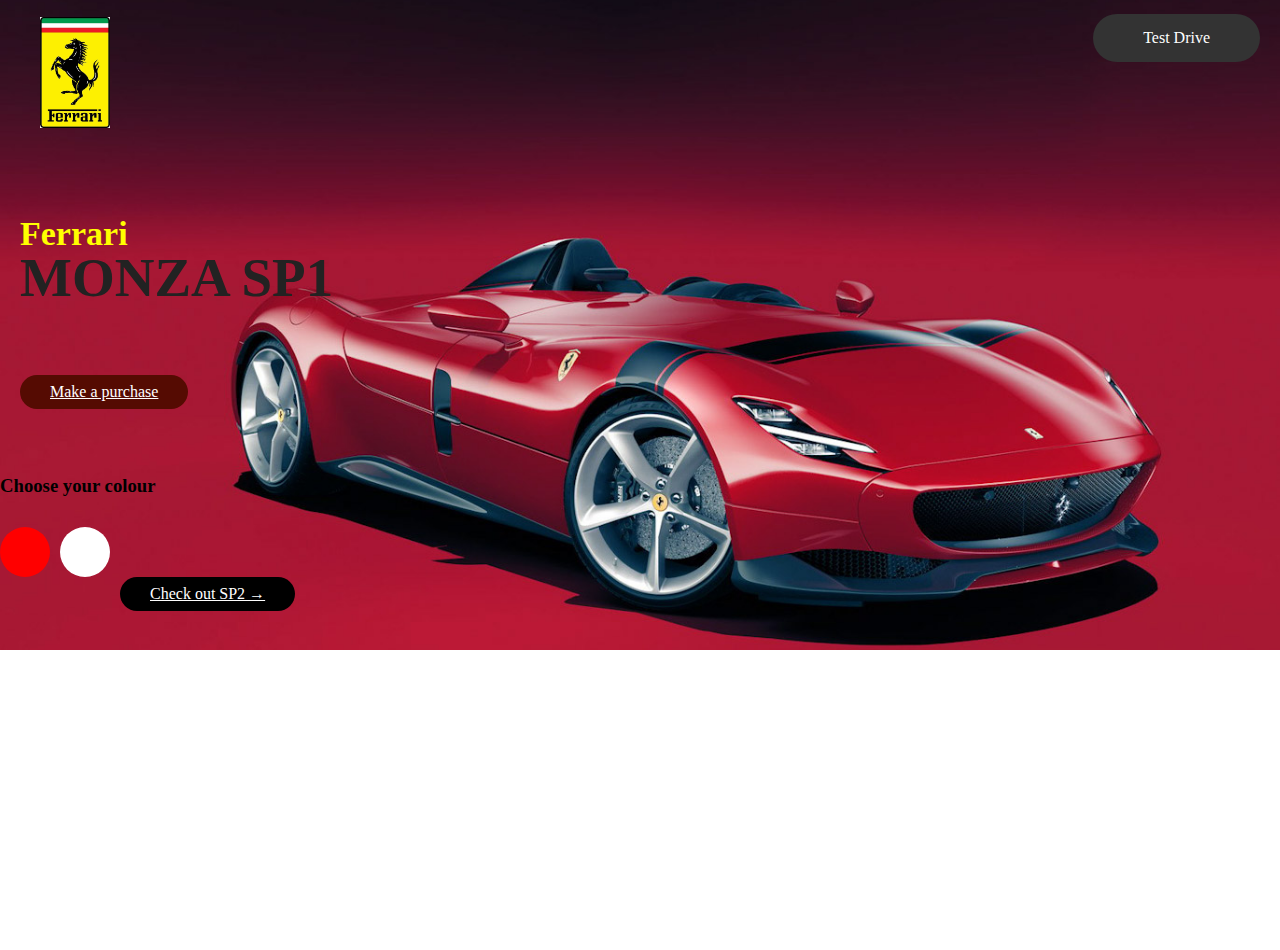
<file: clone.html>
<html>
<head>
	<meta charset="utf-8">
	<meta name="viewport" content="width=device-width, initial-scale=1">
	<title>SP1</title>
	<link rel="stylesheet" type="text/css" href="clone.css">
	<link rel="preconnect" href="https://fonts.googleapis.com">
<link rel="preconnect" href="https://fonts.gstatic.com" crossorigin>
<link href="https://fonts.googleapis.com/css2?family=Poppins:ital,wght@0,300;0,400;0,600;0,700;1,500&display=swap" rel="stylesheet">
</head>
<body>
	<div class="container1" id="car">
<nav>
	<img src="logoo.jpg" class="logoo">
	<a href="#" class="btn1"> Test Drive</a>
</nav>
	<div class="contentt">
		<h2>Ferrari </h2><Br>


		<h1> MONZA SP1</h1><br><br>
		<p><a href="form.html "target="_blank" class="exp"><font color="white"> Make a purchase</a></font></p>
	</div><br><br>
	<h3><font style="arial">Choose your colour</h3></font>
<div class="colour-select">
	<div id="red"></div>
<div id="white"></div><Br>
	<br>
<a href="clone2.html" target="_blank" class="btn">Check out SP2 &#8594;</a>
</div>	
</div>
</div>
<script>
	let redBtn = document.getElementById("red");
	
	let whiteBtn = document.getElementById("white");
	let car = document.getElementById("car");
	redBtn.onclick = function()
	{
car.style.backgroundImage = "url(red1.jpg)";
	}
	whiteBtn.onclick = function()
	{
car.style.backgroundImage = "url(sp.png)";
	}
	
</script>

</body>
</html>
</file>
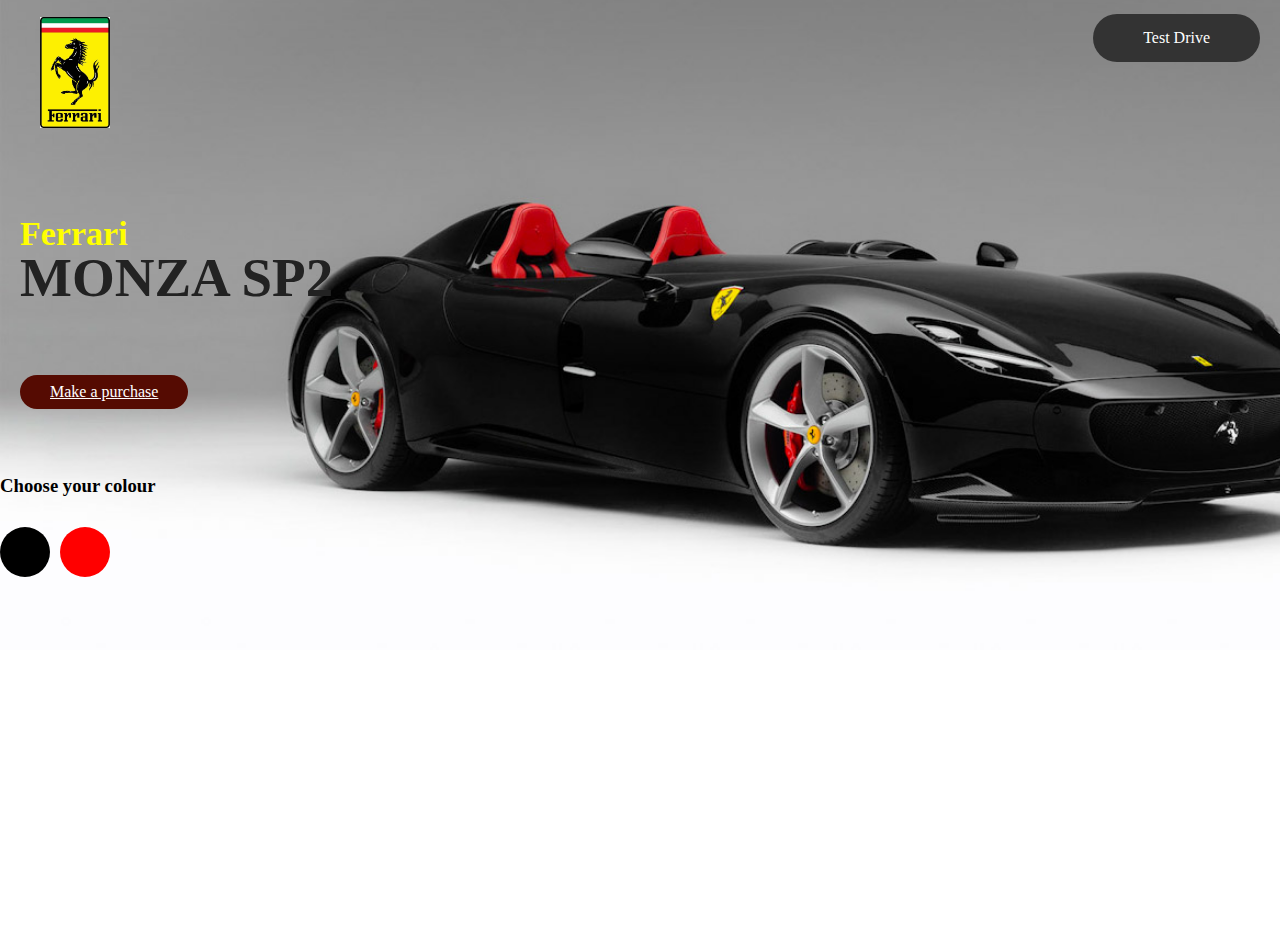
<file: clone2.html>
<html>
<head>
	<meta charset="utf-8">
	<meta name="viewport" content="width=device-width, initial-scale=1">
	<title>SP2</title>
	<link rel="stylesheet" type="text/css" href="clone2.css">
	<link rel="preconnect" href="https://fonts.googleapis.com">
<link rel="preconnect" href="https://fonts.gstatic.com" crossorigin>
<link href="https://fonts.googleapis.com/css2?family=Poppins:ital,wght@0,300;0,400;0,600;0,700;1,500&display=swap" rel="stylesheet">
</head>
<body>
	<div class="container1" id="car">
<nav>
	<img src="logoo.jpg" class="logoo">
	<a href="#" class="btn1"> Test Drive</a>
</nav>
	<div class="contentt">
		<h2>Ferrari </h2><Br>


		<h1> MONZA SP2</h1><br><br>
		<p><a href="form.html "target="_blank" class="exp"><font color="white"> Make a purchase</a></font></p>
	</div><br><br>
	<h3><font style="arial">Choose your colour</h3></font>
<div class="colour-select">
	<div id="black"></div>
<div id="red"></div>
	
</div>	
</div>
</div>
<script>
	let blackBtn = document.getElementById("black");
	
	let redBtn = document.getElementById("red");
	let car = document.getElementById("car");
	blackBtn.onclick = function()
	{
car.style.backgroundImage = "url(spb.jpg)";
	}
	redBtn.onclick = function()
	{
car.style.backgroundImage = "url(spr.jpg)";
	}
</script>


</body>
</html>
</file>
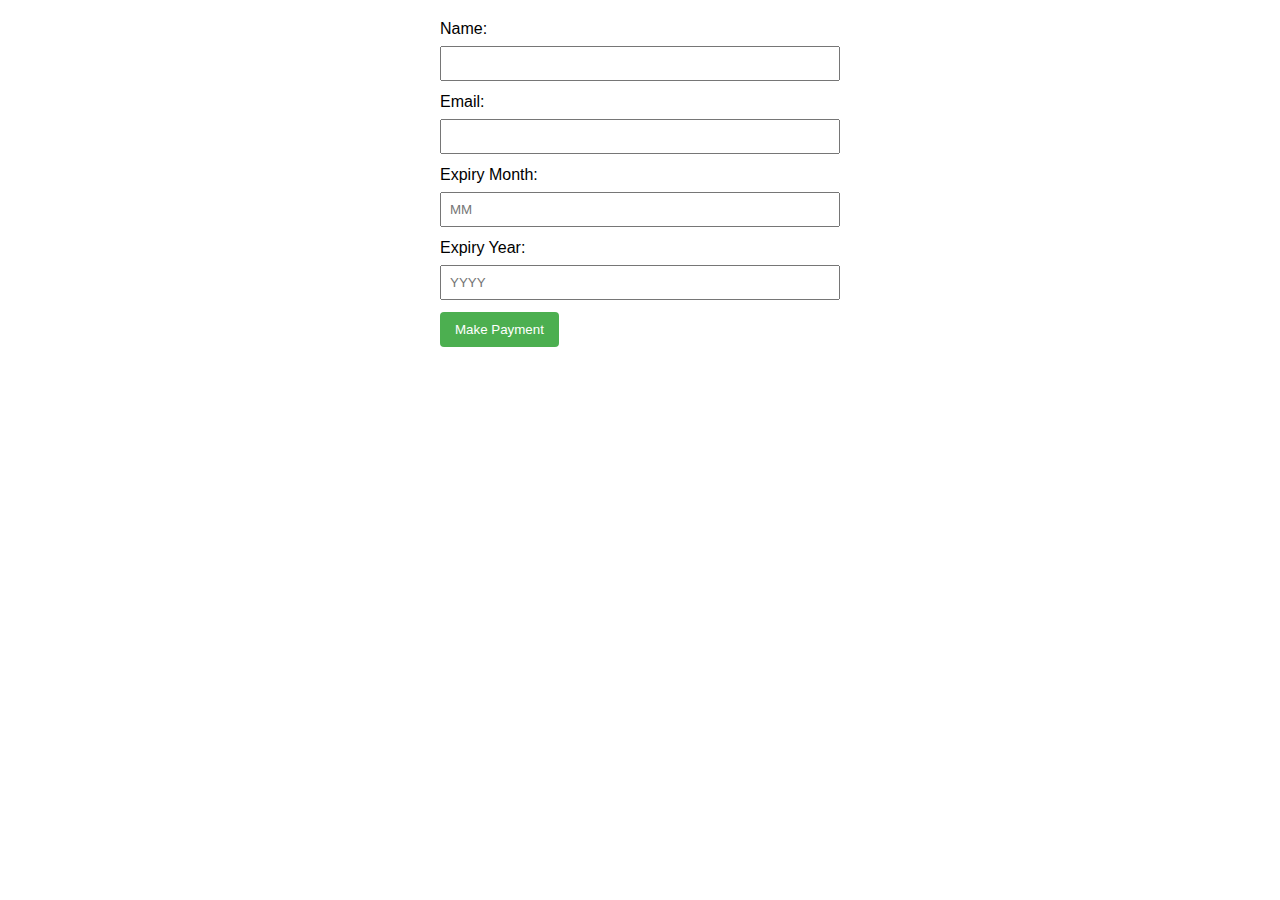
<file: form.html>
<!DOCTYPE html>
<html lang="en">
<head>
    <meta charset="UTF-8">
    <meta name="viewport" content="width=device-width, initial-scale=1.0">
    <title>Payment Form</title>
    <style>
        /* Add your styles here */
        body {
            font-family: Arial, sans-serif;
        }
        form {
            max-width: 400px;
            margin: 20px auto;
        }
        label {
            display: block;
            margin-bottom: 8px;
        }
        input {
            width: 100%;
            padding: 8px;
            margin-bottom: 12px;
            box-sizing: border-box;
        }
        button {
            background-color: #4CAF50;
            color: white;
            padding: 10px 15px;
            border: none;
            border-radius: 4px;
            cursor: pointer;
        }
        button:hover {
            background-color: #45a049;
        }
    </style>
</head>
<body>

    <form id="paymentForm" action="connection.php" method="post">
        <label for="name">Name:</label>
        <input type="text" id="name" name="name" required>

        <label for="email">Email:</label>
        <input type="email" id="email" name="email" required>

        <label for="expiryMonth">Expiry Month:</label>
        <input type="text" id="expiryMonth" name="expiryMonth" placeholder="MM" required>

        <label for="expiryYear">Expiry Year:</label>
        <input type="text" id="expiryYear" name="expiryYear" placeholder="YYYY" required>

        <!-- Add more fields as needed for your payment form -->

        <button type="submit">Make Payment</button>
    </form>

</body>
</html>
</file>
<file: clone.css>
*{
	margin: 0;
	padding: 0;
	box-sizing: border-box;
}
.container1{
	width: 1400px;
	height: 700px;
	background-image: url("red1.jpg");
	background-size: cover;
	background position: center;
	background-repeat: no-repeat;
	transition: 	background-image 0.3s;
	padding left: 20px;
	margin-top: -50px;
	
 
}

nav{
	width: 90%;
	height: 125px;
	display: flex;
	align-items:center ;
	justify-content: space-between;

}
nav .logoo{
	width: 110px;
	padding-left: 40px;
	cursor: pointer;
	padding-top: 120px;
}
nav .btn1{
	text-decoration: none;
	color: #fff;
	background: #333;
	padding: 15px 50px;
	border-radius: 30px;
	margin-top: 50px;
}
.exp {
	
		display: inline-block;
		background: #550b02;
		color: fff;
		padding: 8px 30px;
		margin: 30px 0;
		border-radius: 30px;
		transition: background 0.5s;
		
		

}
.exp:hover{
		
		
			
	background: #563434;

}
.contentt{
	margin-top: 10%;
padding-left: 20px;
}
.contentt h2{
	color: yellow;
	font-size: 34px;

}
.contentt h1{
	font-size: 55px;
	color: #222;
	margin-top: -25px;
font-style: verdana;
}
.contentt p{
	max-width: 380px;
	font-weight: 500;
	color: #5
}
.contentt h3{
	margin-top: 30px;
	font-weight: 600;
	font-size: 280px;
	padding-left: 20px;
}
.colour-select div{
	background: #333;
	width: 50px;
	height: 50px;
	border-radius: 50%;
	margin-right: 10px;
	cursor: pointer;
}
.colour-select {
	display: flex;
	 margin-top: 30px;
}
.colour-select #red{
	background: red;
}


.colour-select #white{
	background: white;
}
.btn
{
	display: inline-block;
	background: black;
	color: fff;
	padding: 8px 30px;
	margin: 30px 0;
	border-radius: 30px;
	transition: background 0.5s;
	margin-top: 50px;
	
	}
</file>
<file: clone2.css>
*{
	margin: 0;
	padding: 0;
	box-sizing: border-box;
}
.container1{
	width: 1400px;
	height: 700px;
	background-image: url("spb.jpg");
	background-size: cover;
	background position: center;
	background-repeat: no-repeat;
	transition: 	background-image 0.3s;
	padding left: 20px;
	margin-top: -50px;
	
 
}

nav{
	width: 90%;
	height: 125px;
	display: flex;
	align-items:center ;
	justify-content: space-between;

}
nav .logoo{
	width: 110px;
	padding-left: 40px;
	cursor: pointer;
	padding-top: 120px;
}
nav .btn1{
	text-decoration: none;
	color: #fff;
	background: #333;
	padding: 15px 50px;
	border-radius: 30px;
	margin-top: 50px;
}
.btn1:hover{
		
		
			
    background: #563434;

}
.exp {
	display: inline-block;
		background: #550b02;
		color: fff;
		padding: 8px 30px;
		margin: 30px 0;
		border-radius: 30px;
		transition: background 0.5s;
		
}
.exp:hover{
		
		
			
    background: #563434;

}
.contentt{
	margin-top: 10%;
padding-left: 20px;
}
.contentt h2{
	color: yellow;
	font-size: 34px;

}
.contentt h1{
	font-size: 55px;
	color: #222;
	margin-top: -25px;
font-style: verdana;
}
.contentt p{
	max-width: 380px;
	font-weight: 500;
	color: #5
}
.contentt h3{
	margin-top: 30px;
	font-weight: 600;
	font-size: 280px;
	padding-left: 20px;
}
.colour-select div{
	background: #333;
	width: 50px;
	height: 50px;
	border-radius: 50%;
	margin-right: 10px;
	cursor: pointer;
}
.colour-select {
	display: flex;
	 margin-top: 30px;
}
.colour-select #black{
	background: black;
}


.colour-select #red{
	background: red;
}
</file>
